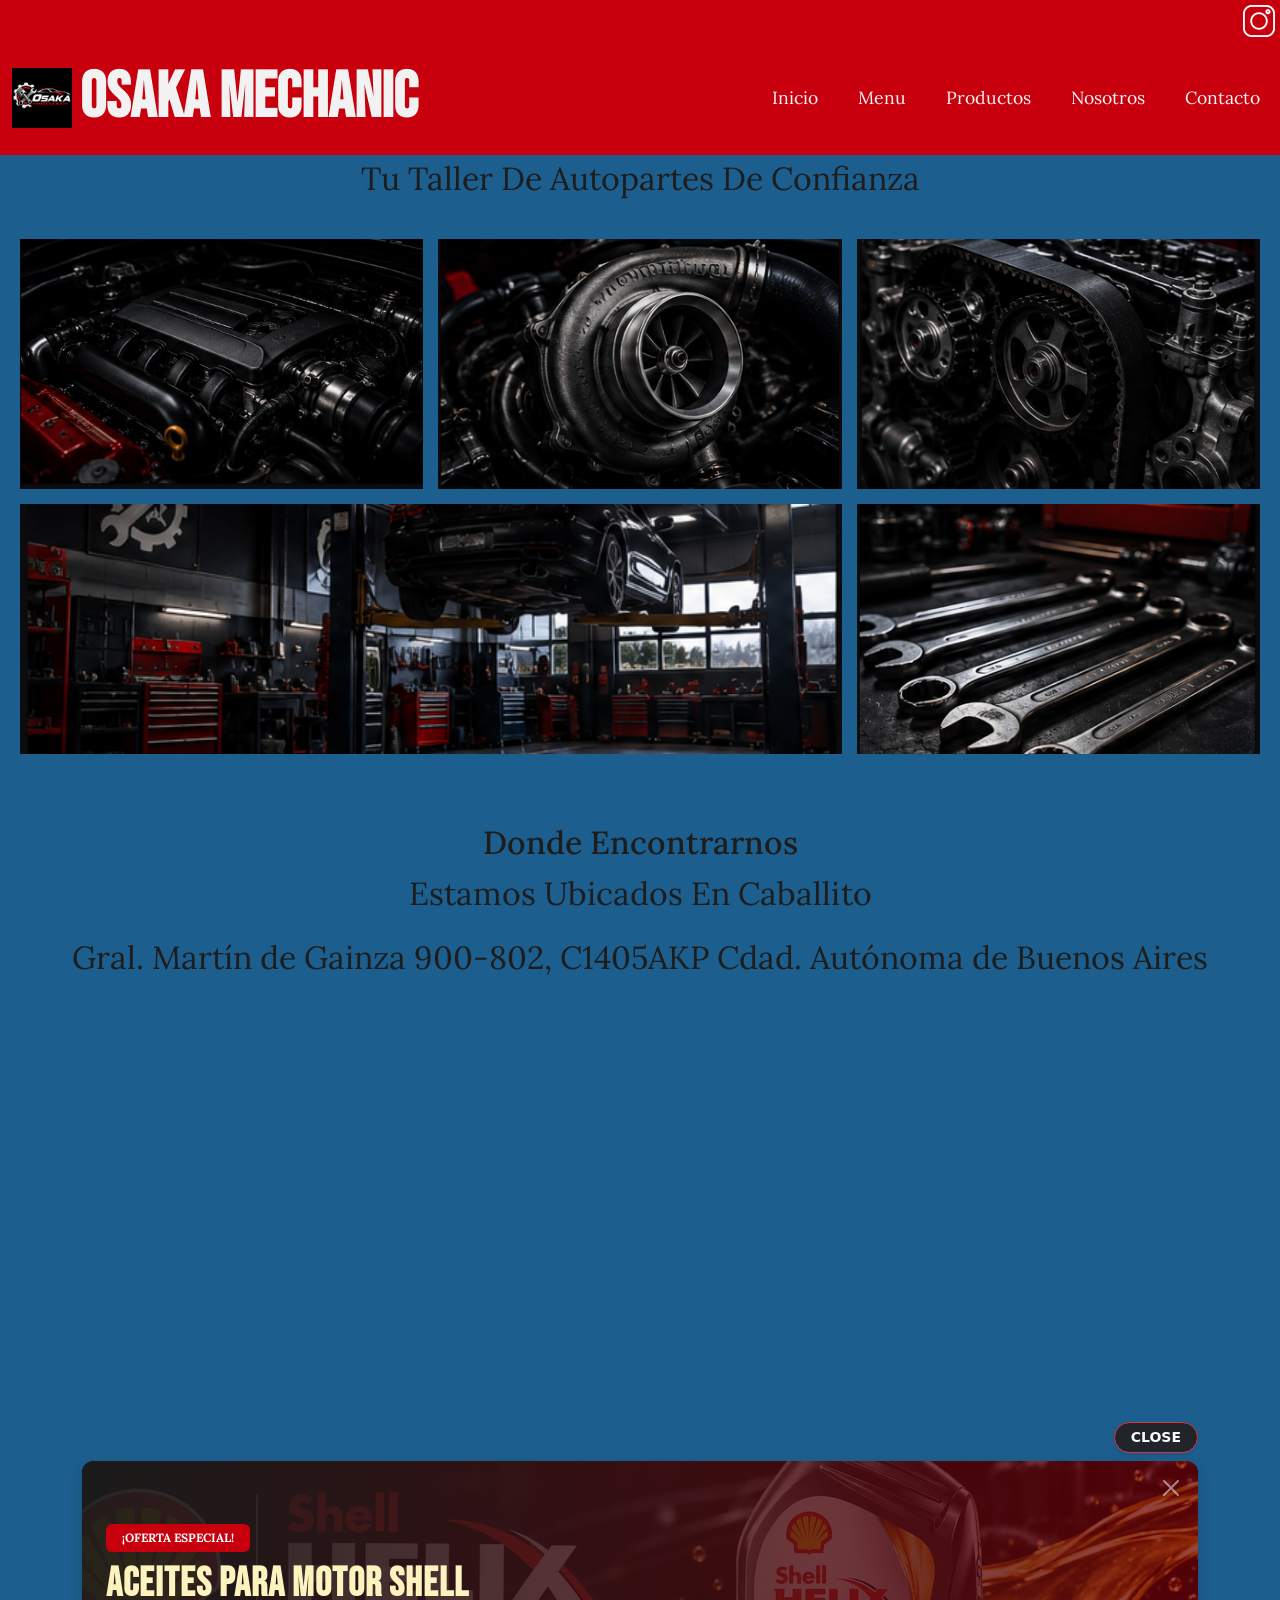
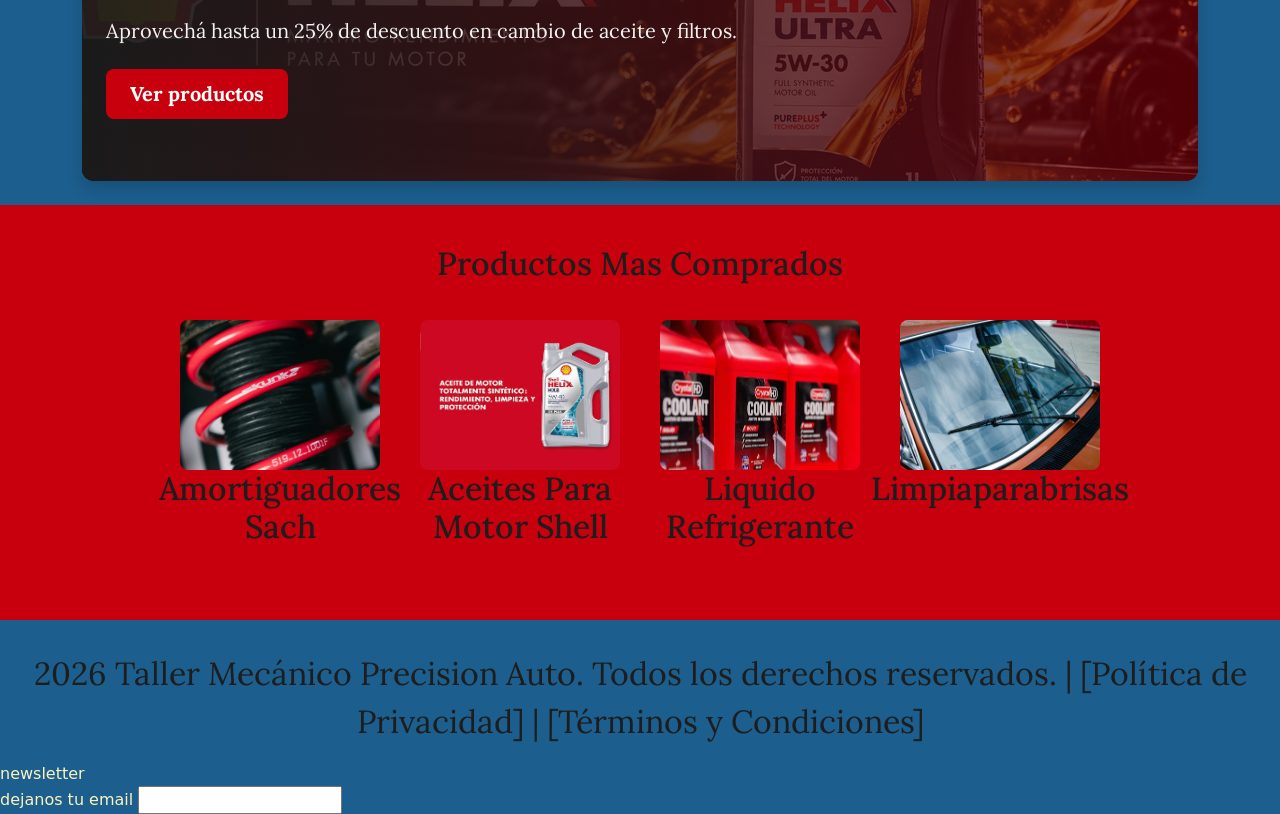
<file: index.html>
<!DOCTYPE html>
<html lang="en">
<head>
    <meta charset="UTF-8">
    <meta name="viewport" content="width=device-width, initial-scale=1.0">
<link rel="preconnect" href="https://fonts.googleapis.com">
<link rel="preconnect" href="https://fonts.gstatic.com" crossorigin>
<link href="https://fonts.googleapis.com/css2?family=Bebas+Neue&display=swap" rel="stylesheet">
<link rel="preconnect" href="https://fonts.googleapis.com">
<link rel="preconnect" href="https://fonts.gstatic.com" crossorigin>
<link href="https://fonts.googleapis.com/css2?family=Bebas+Neue&family=Lora:ital,wght@0,400..700;1,400..700&display=swap" rel="stylesheet">
<link rel="shortcut icon" href="./assets/japon.png" type="image/x-icon">
<link href="https://cdn.jsdelivr.net/npm/bootstrap@5.3.8/dist/css/bootstrap.min.css" rel="stylesheet" integrity="sha384-sRIl4kxILFvY47J16cr9ZwB07vP4J8+LH7qKQnuqkuIAvNWLzeN8tE5YBujZqJLB" crossorigin="anonymous">
    <link rel="stylesheet" href="./styles/styles.css">
    <title>Taller Mecanico Osaka</title>
</head>
    <body class="body">
        <div class="fondorojo centradoinstagram">
            <a href="https://www.instagram.com/osakaracingparts/?hl=es" target="_blank"><img src="./assets/instagram.png" alt="logo de instagram"></a>
        </div>
<header class="header1">
  <nav class="navbar navbar-expand-lg navbar-dark w-100">
    <div class="container-fluid">
      <a class="navbar-brand d-flex align-items-center gap-2" href="#">
        <img src="./assets/logo.png" alt="Logo de Osaka Mechanic">
        <h1 class="fondorojo styleandcolorandtypographimain m-0">Osaka Mechanic</h1>
      </a>
      <button 
        class="navbar-toggler" 
        type="button" 
        data-bs-toggle="collapse" 
        data-bs-target="#menuOsaka" 
        aria-controls="menuOsaka" 
        aria-expanded="false" 
        aria-label="Abrir navegacion">
        <span class="navbar-toggler-icon"></span>
      </button>
      <div class="collapse navbar-collapse" id="menuOsaka">
        <ul class="navbar-nav ms-auto mb-2 mb-lg-0 ulconf">
          <li class="nav-item">
            <a href="#" class="nav-link liconfig">Inicio</a>
          </li>
          <li class="nav-item">
            <a href="./pages/menu.html" class="nav-link liconfig">Menu</a>
          </li>
          <li class="nav-item">
            <a href="./pages/productos.html" class="nav-link liconfig">Productos</a>
          </li>
          <li class="nav-item">
            <a href="./pages/nosotros.html" class="nav-link liconfig">Nosotros</a>
          </li>
          <li class="nav-item">
            <a href="./pages/contactos.html" class="nav-link liconfig">Contacto</a>
          </li>
        </ul>
         </div>
        </div>
        </nav>
        </header>
<p class="stylenavp">Tu Taller De Autopartes De Confianza</p> 
    <main>
        <div class="contenedor">
            <div class="item item-uno"></div>
            <div class="item item-dos"></div>
            <div class="item item-tres"></div>
            <div class="item item-cuatro"></div>
            <div class="item item-cinco"></div>
        </div>
         <section>
            <h2 class="stylenavp">Donde Encontrarnos</h2>
            <p class="stylenavp">Estamos Ubicados En Caballito</p>
            <p class="stylenavp">Gral. Martín de Gainza 900-802, C1405AKP Cdad. Autónoma de Buenos Aires</p>
            <div class="centrarimagen">
                <iframe src="https://www.google.com/maps/embed?pb=!1m16!1m12!1m3!1d13133.789624080098!2d-58.455767728196626!3d-34.61813240837185!2m3!1f0!2f0!3f0!3m2!1i1024!2i768!4f13.1!2m1!1sTaller%20Mec%C3%A1nico%20caballito!5e0!3m2!1ses!2sar!4v1787552928463!5m2!1ses!2sar" width="600" height="450" style="border:0;" allowfullscreen="" loading="lazy" referrerpolicy="strict-origin-when-cross-origin"></iframe>
            </div>
<section class="container my-4">
    <div class="d-flex justify-content-end mb-2">
        <button class="btn btn-dark btn-sm fw-bold border-danger text-light px-3 py-1 rounded-pill shadow-sm" 
                type="button" 
                data-bs-toggle="collapse" 
                data-bs-target="#bannerOferta" 
                aria-expanded="true" 
                aria-controls="bannerOferta">
            CLOSE
        </button>
    </div>
    <div class="collapse show" id="bannerOferta">
        <div class="card card-oferta text-white border-0 shadow p-0 overflow-hidden">
            <img src="./assets/shell_helix_card_1296x320 card.jpg" class="card-img card-oferta-img" alt="Oferta en Aceites">
            <div class="card-img-overlay d-flex flex-column justify-content-center align-items-start p-4 card-oferta-overlay">
                <span class="badge mb-2 px-3 py-2 text-uppercase">¡Oferta Especial!</span>
                <h2 class="card-title fw-bold display-6">Aceites Para Motor Shell</h2>
                <p class="card-text fs-5">Aprovechá hasta un 25% de descuento en cambio de aceite y filtros.</p> 
                <a href="./pages/productos.html" class="btn btn-danger btn-lg mt-2">Ver productos</a>
                <button type="button" 
                     class="btn-close btn-close-white" 
                  data-bs-toggle="collapse" 
                        data-bs-target="#bannerOferta" 
                      aria-expanded="true" 
                        aria-label="Cerrar"></button>
            </div>
        </div>
    </div>
</section>
        </section>
           <section class="productos-seccion-index">
              <h2 class="stylenavp">Productos Mas Comprados</h2>
        
            <div class="productos-contenedor">

             <article class="producto-list">
                <img src="./assets/amortiguador.jpg" alt="" class="imagen-producto">
                <h3 class="stylenavp">Amortiguadores Sach</h3>
             </article>

             <article class="producto-list">
                <img src="./assets/aceite.jpg" alt="" class="imagen-producto">
                <h3 class="stylenavp">Aceites Para Motor Shell</h3>
             </article>

             <article class="producto-list">
                <img src="./assets/refrigerante.jpg" alt="" class="imagen-producto">
                <h3 class="stylenavp">Liquido Refrigerante</h3>
             </article>

             <article class="producto-list">
                <img src="./assets/limpia parabrisa.jpg" alt="" class="imagen-producto">
                <h3 class="stylenavp">Limpiaparabrisas</h3>
             </article>

            </div>
        </section>
    </main>
        <footer>  
        <p class="stylenavp">2026 Taller Mecánico Precision Auto. Todos los derechos reservados. | [Política de Privacidad] | [Términos y Condiciones]</p>
        <div class="stylenewslater">newsletter</div>
        <form action="">
            <label for="emailnewsletter" class="stylenewslater">dejanos tu email</label>
            <input type="email" name="" id="emailnewsletter">
        </form>
    </footer>
    <script src="https://cdn.jsdelivr.net/npm/bootstrap@5.3.8/dist/js/bootstrap.bundle.min.js" integrity="sha384-FKyoEForCGlyvwx9Hj09JcYn3nv7wiPVlz7YYwJrWVcXK/BmnVDxM+D2scQbITxI" crossorigin="anonymous"></script>
</body>
</html>
</file>
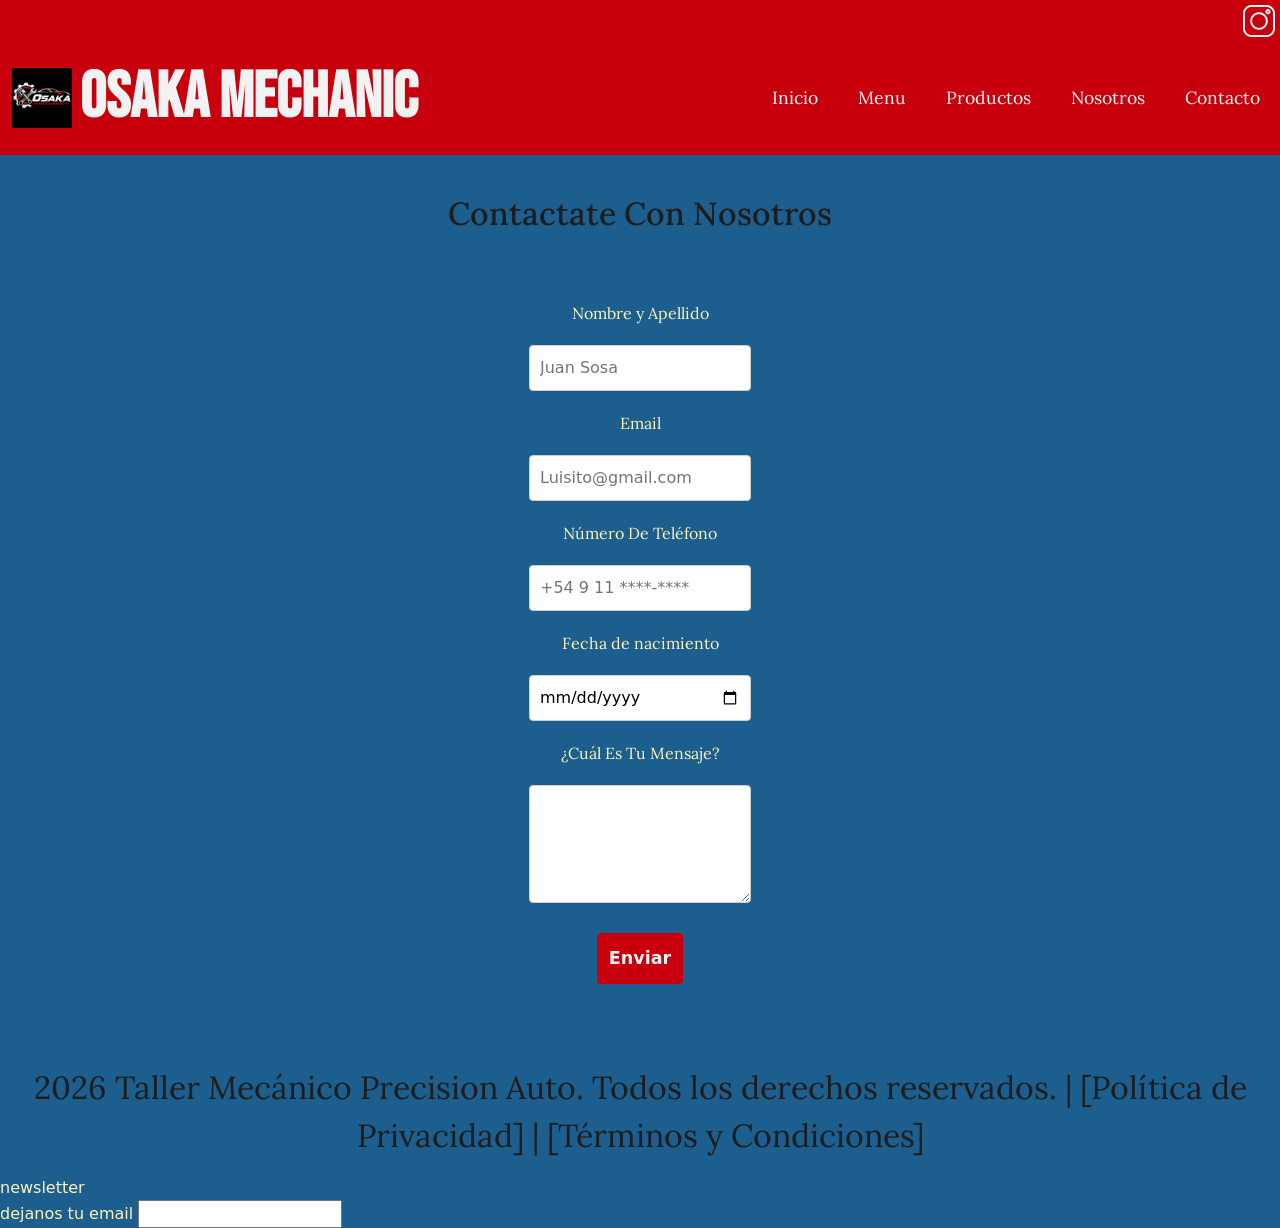
<file: pages/conctactos.html>
<!DOCTYPE html>
<html lang="en">
<head>
    <meta charset="UTF-8">
    <meta name="viewport" content="width=device-width, initial-scale=1.0">
    <link rel="preconnect" href="https://fonts.googleapis.com">
<link rel="preconnect" href="https://fonts.gstatic.com" crossorigin>
<link href="https://fonts.googleapis.com/css2?family=Bebas+Neue&display=swap" rel="stylesheet">
<link rel="preconnect" href="https://fonts.googleapis.com">
<link rel="preconnect" href="https://fonts.gstatic.com" crossorigin>
<link href="https://fonts.googleapis.com/css2?family=Bebas+Neue&family=Lora:ital,wght@0,400..700;1,400..700&display=swap" rel="stylesheet">
<link rel="shortcut icon" href="../assets/japon.png" type="image/x-icon">
<link href="https://cdn.jsdelivr.net/npm/bootstrap@5.3.8/dist/css/bootstrap.min.css" rel="stylesheet" integrity="sha384-sRIl4kxILFvY47J16cr9ZwB07vP4J8+LH7qKQnuqkuIAvNWLzeN8tE5YBujZqJLB" crossorigin="anonymous">
    <link rel="stylesheet" href="../styles/styles.css">
    <title>Taller_Mecanico_Osaka | contacto</title>
</head>
<body class="body">

        <div class="fondorojo centradoinstagram">
            <a href="https://www.instagram.com/osakaracingparts/?hl=es" target="_blank"><img src="../assets/instagram.png" alt="logo de instagram"></a>
        </div>

    <header class="header1">
  <nav class="navbar navbar-expand-lg navbar-dark w-100">
    <div class="container-fluid">
      <a class="navbar-brand d-flex align-items-center gap-2" href="#">
        <img src="../assets/logo.png" alt="Logo de Osaka Mechanic">
        <h1 class="fondorojo styleandcolorandtypographimain m-0">Osaka Mechanic</h1>
      </a>
      <button 
        class="navbar-toggler" 
        type="button" 
        data-bs-toggle="collapse" 
        data-bs-target="#menuOsaka" 
        aria-controls="menuOsaka" 
        aria-expanded="false" 
        aria-label="Abrir navegacion">
        <span class="navbar-toggler-icon"></span>
      </button>
      <div class="collapse navbar-collapse" id="menuOsaka">
        <ul class="navbar-nav ms-auto mb-2 mb-lg-0 ulconf">
          <li class="nav-item">
            <a href="../index.html" class="nav-link liconfig">Inicio</a>
          </li>
          <li class="nav-item">
            <a href="./menu.html" class="nav-link liconfig">Menu</a>
          </li>
          <li class="nav-item">
            <a href="./productos.html" class="nav-link liconfig">Productos</a>
          </li>
          <li class="nav-item">
            <a href="./nosotros.html" class="nav-link liconfig">Nosotros</a>
          </li>
          <li class="nav-item">
            <a href="./conctactos.html" class="nav-link liconfig">Contacto</a>
          </li>
        </ul>
        </div>
        </div>
        </nav>
        </header>
    <main>
    <section class="contacto-seccion">
        <h2 class="stylenavp">Contactate Con Nosotros</h2>

        <form action="" class="formulario-contacto">
            <label for="nombre" class="contactos">Nombre y Apellido</label>
            <input type="text" id="nombre" placeholder="Juan Sosa" class="campo-input">
            <label for="email" class="contactos">Email</label>
            <input type="email" id="email" placeholder="Luisito@gmail.com" class="campo-input">
            <label for="telefono" class="contactos">Número De Teléfono</label>
            <input type="tel" id="telefono" placeholder="+54 9 11 ****-****" class="campo-input">
            <label for="fecha" class="contactos">Fecha de nacimiento</label>
            <input type="date" id="fecha" class="campo-input">
            <label for="mensaje" class="contactos">¿Cuál Es Tu Mensaje?</label>
            <textarea id="mensaje" rows="4" class="campo-input"></textarea>
            <input type="submit" value="Enviar" class="boton-enviar">
        </form>
    </section>
</main>
    <footer>  
        <p class="stylenavp">2026 Taller Mecánico Precision Auto. Todos los derechos reservados. | [Política de Privacidad] | [Términos y Condiciones]</p>
        <div class="stylenewslater">newsletter</div>
        <form action="">
            <label for="emailnewsletter" class="stylenewslater">dejanos tu email</label>
            <input type="email" name="" id="emailnewsletter">
            </form>
    </footer>
    <script src="https://cdn.jsdelivr.net/npm/bootstrap@5.3.8/dist/js/bootstrap.bundle.min.js" integrity="sha384-FKyoEForCGlyvwx9Hj09JcYn3nv7wiPVlz7YYwJrWVcXK/BmnVDxM+D2scQbITxI" crossorigin="anonymous"></script>
</body>
</html>
</file>
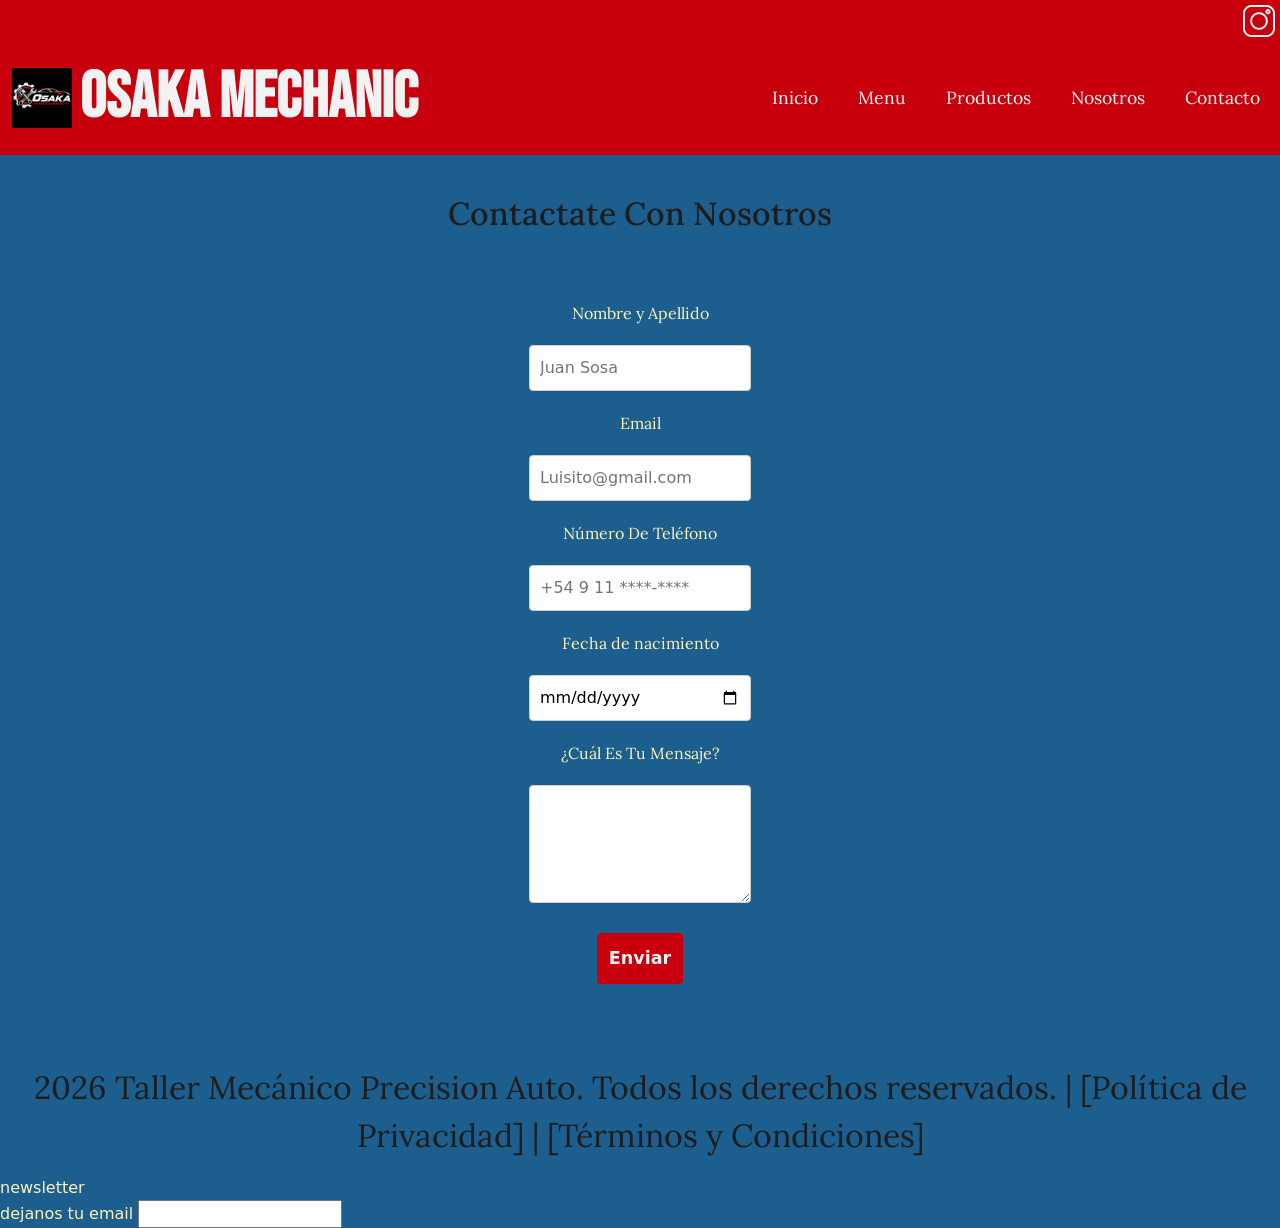
<file: pages/contactos.html>
<!DOCTYPE html>
<html lang="en">
<head>
    <meta charset="UTF-8">
    <meta name="viewport" content="width=device-width, initial-scale=1.0">
    <link rel="preconnect" href="https://fonts.googleapis.com">
<link rel="preconnect" href="https://fonts.gstatic.com" crossorigin>
<link href="https://fonts.googleapis.com/css2?family=Bebas+Neue&display=swap" rel="stylesheet">
<link rel="preconnect" href="https://fonts.googleapis.com">
<link rel="preconnect" href="https://fonts.gstatic.com" crossorigin>
<link href="https://fonts.googleapis.com/css2?family=Bebas+Neue&family=Lora:ital,wght@0,400..700;1,400..700&display=swap" rel="stylesheet">
<link rel="shortcut icon" href="../assets/japon.png" type="image/x-icon">
<link href="https://cdn.jsdelivr.net/npm/bootstrap@5.3.8/dist/css/bootstrap.min.css" rel="stylesheet" integrity="sha384-sRIl4kxILFvY47J16cr9ZwB07vP4J8+LH7qKQnuqkuIAvNWLzeN8tE5YBujZqJLB" crossorigin="anonymous">
    <link rel="stylesheet" href="../styles/styles.css">
    <title>Taller_Mecanico_Osaka | contacto</title>
</head>
<body class="body">

        <div class="fondorojo centradoinstagram">
            <a href="https://www.instagram.com/osakaracingparts/?hl=es" target="_blank"><img src="../assets/instagram.png" alt="logo de instagram"></a>
        </div>

    <header class="header1">
  <nav class="navbar navbar-expand-lg navbar-dark w-100">
    <div class="container-fluid">
      <a class="navbar-brand d-flex align-items-center gap-2" href="#">
        <img src="../assets/logo.png" alt="Logo de Osaka Mechanic">
        <h1 class="fondorojo styleandcolorandtypographimain m-0">Osaka Mechanic</h1>
      </a>
      <button 
        class="navbar-toggler" 
        type="button" 
        data-bs-toggle="collapse" 
        data-bs-target="#menuOsaka" 
        aria-controls="menuOsaka" 
        aria-expanded="false" 
        aria-label="Abrir navegacion">
        <span class="navbar-toggler-icon"></span>
      </button>
      <div class="collapse navbar-collapse" id="menuOsaka">
        <ul class="navbar-nav ms-auto mb-2 mb-lg-0 ulconf">
          <li class="nav-item">
            <a href="../index.html" class="nav-link liconfig">Inicio</a>
          </li>
          <li class="nav-item">
            <a href="./menu.html" class="nav-link liconfig">Menu</a>
          </li>
          <li class="nav-item">
            <a href="./productos.html" class="nav-link liconfig">Productos</a>
          </li>
          <li class="nav-item">
            <a href="./nosotros.html" class="nav-link liconfig">Nosotros</a>
          </li>
          <li class="nav-item">
            <a href="./contactos.html" class="nav-link liconfig">Contacto</a>
          </li>
        </ul>
        </div>
        </div>
        </nav>
        </header>
    <main>
    <section class="contacto-seccion">
        <h2 class="stylenavp">Contactate Con Nosotros</h2>

        <form action="" class="formulario-contacto">
            <label for="nombre" class="contactos">Nombre y Apellido</label>
            <input type="text" id="nombre" placeholder="Juan Sosa" class="campo-input">
            <label for="email" class="contactos">Email</label>
            <input type="email" id="email" placeholder="Luisito@gmail.com" class="campo-input">
            <label for="telefono" class="contactos">Número De Teléfono</label>
            <input type="tel" id="telefono" placeholder="+54 9 11 ****-****" class="campo-input">
            <label for="fecha" class="contactos">Fecha de nacimiento</label>
            <input type="date" id="fecha" class="campo-input">
            <label for="mensaje" class="contactos">¿Cuál Es Tu Mensaje?</label>
            <textarea id="mensaje" rows="4" class="campo-input"></textarea>
            <input type="submit" value="Enviar" class="boton-enviar">
        </form>
    </section>
</main>
    <footer>  
        <p class="stylenavp">2026 Taller Mecánico Precision Auto. Todos los derechos reservados. | [Política de Privacidad] | [Términos y Condiciones]</p>
        <div class="stylenewslater">newsletter</div>
        <form action="">
            <label for="emailnewsletter" class="stylenewslater">dejanos tu email</label>
            <input type="email" name="" id="emailnewsletter">
            </form>
    </footer>
    <script src="https://cdn.jsdelivr.net/npm/bootstrap@5.3.8/dist/js/bootstrap.bundle.min.js" integrity="sha384-FKyoEForCGlyvwx9Hj09JcYn3nv7wiPVlz7YYwJrWVcXK/BmnVDxM+D2scQbITxI" crossorigin="anonymous"></script>
</body>
</html>
</file>
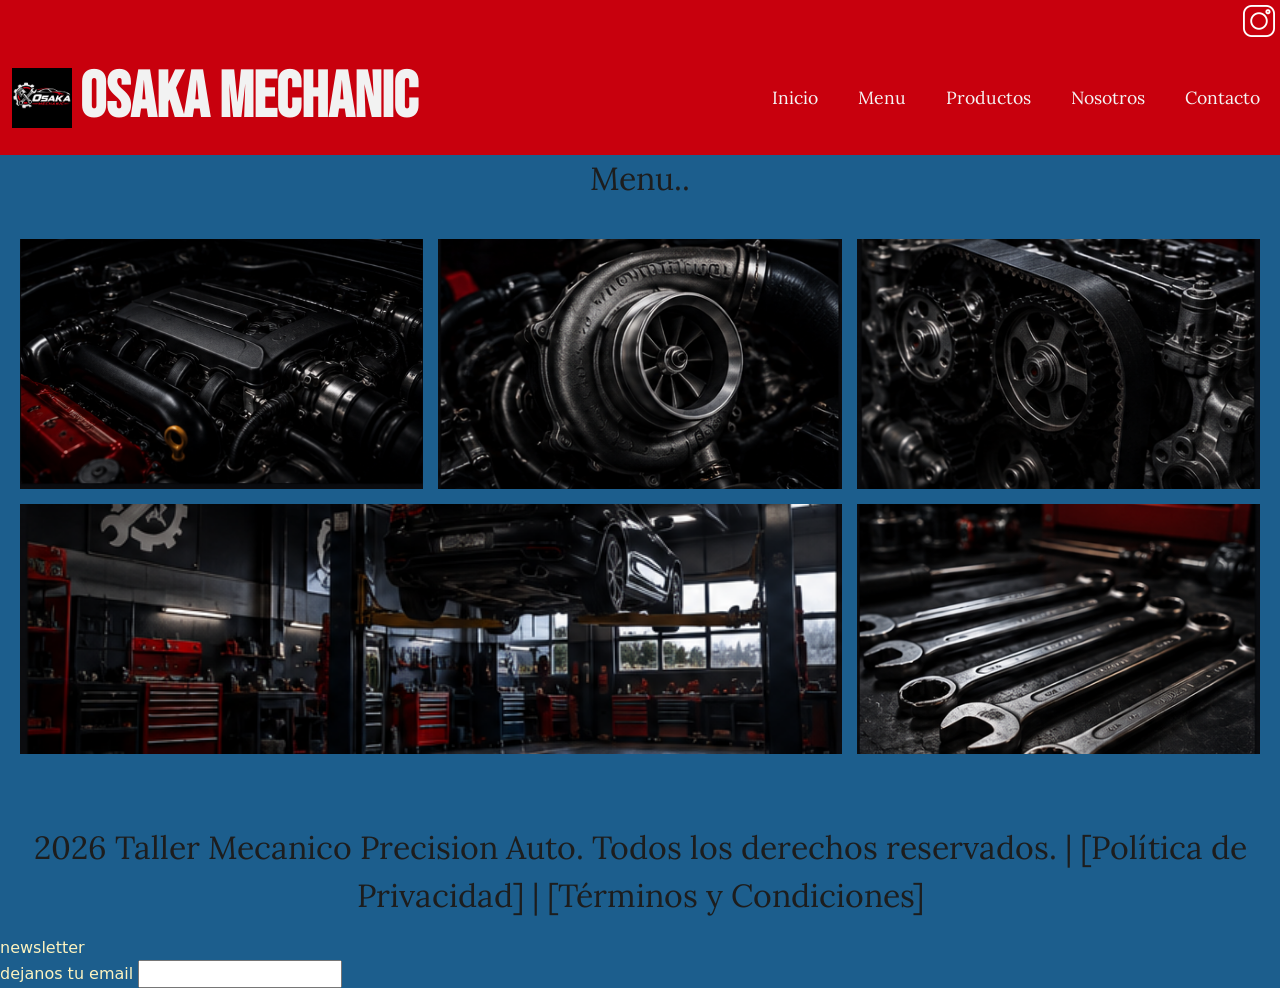
<file: pages/menu.html>
<!DOCTYPE html>
<html lang="en">
<head>
    <meta charset="UTF-8">
    <meta name="viewport" content="width=device-width, initial-scale=1.0">
    <link rel="preconnect" href="https://fonts.googleapis.com">
<link rel="preconnect" href="https://fonts.gstatic.com" crossorigin>
<link href="https://fonts.googleapis.com/css2?family=Bebas+Neue&display=swap" rel="stylesheet">
<link rel="preconnect" href="https://fonts.googleapis.com">
<link rel="preconnect" href="https://fonts.gstatic.com" crossorigin>
<link href="https://fonts.googleapis.com/css2?family=Bebas+Neue&family=Lora:ital,wght@0,400..700;1,400..700&display=swap" rel="stylesheet">
<link rel="shortcut icon" href="../assets/japon.png" type="image/x-icon">
<link href="https://cdn.jsdelivr.net/npm/bootstrap@5.3.8/dist/css/bootstrap.min.css" rel="stylesheet" integrity="sha384-sRIl4kxILFvY47J16cr9ZwB07vP4J8+LH7qKQnuqkuIAvNWLzeN8tE5YBujZqJLB" crossorigin="anonymous">
    <link rel="stylesheet" href="../styles/styles.css">
    <title>Taller_Mecanico_Osaka | Menu</title>
</head>
<body class="body">

        <div class="fondorojo centradoinstagram">
            <a href="https://www.instagram.com/osakaracingparts/?hl=es" target="_blank"><img src="../assets/instagram.png" alt="logo de instagram"></a>
        </div>

    <header class="header1">
  <nav class="navbar navbar-expand-lg navbar-dark w-100">
    <div class="container-fluid">
      <a class="navbar-brand d-flex align-items-center gap-2" href="#">
        <img src="../assets/logo.png" alt="Logo de Osaka Mechanic">
        <h1 class="fondorojo styleandcolorandtypographimain m-0">Osaka Mechanic</h1>
      </a>
      <button 
        class="navbar-toggler" 
        type="button" 
        data-bs-toggle="collapse" 
        data-bs-target="#menuOsaka" 
        aria-controls="menuOsaka" 
        aria-expanded="false" 
        aria-label="Abrir navegación"
      >
        <span class="navbar-toggler-icon"></span>
      </button>
      <div class="collapse navbar-collapse" id="menuOsaka">
        <ul class="navbar-nav ms-auto mb-2 mb-lg-0 ulconf">
          <li class="nav-item">
            <a href="../index.html" class="nav-link liconfig">Inicio</a>
          </li>
          <li class="nav-item">
            <a href="./menu.html" class="nav-link liconfig">Menu</a>
          </li>
          <li class="nav-item">
            <a href="./productos.html" class="nav-link liconfig">Productos</a>
          </li>
          <li class="nav-item">
            <a href="./nosotros.html" class="nav-link liconfig">Nosotros</a>
          </li>
          <li class="nav-item">
            <a href="./contactos.html" class="nav-link liconfig">Contacto</a>
          </li>
        </ul>
      </div>
    </div>
  </nav>
</header>
    <main>

        <p class="centradoytipografias">Menu..</p>
        
        <div class="contenedor">
            <div class="item item-uno"></div>
            <div class="item item-dos"></div>
            <div class="item item-tres"></div>
            <div class="item item-cuatro"></div>
            <div class="item item-cinco"></div>
        </div>
    </main>
    <footer>  
    <p class="stylenavp">2026 Taller Mecanico Precision Auto. Todos los derechos reservados. | [Política de Privacidad] | [Términos y Condiciones]</p>
    <div class="stylenewslater">newsletter</div>
        <form action="">
            <label for="emailnewsletter" class="stylenewslater">dejanos tu email</label>
            <input type="email" name="" id="emailnewsletter">
        </form>
    </footer>
    <script src="https://cdn.jsdelivr.net/npm/bootstrap@5.3.8/dist/js/bootstrap.bundle.min.js" integrity="sha384-FKyoEForCGlyvwx9Hj09JcYn3nv7wiPVlz7YYwJrWVcXK/BmnVDxM+D2scQbITxI" crossorigin="anonymous"></script>
</body>
</html>
</file>
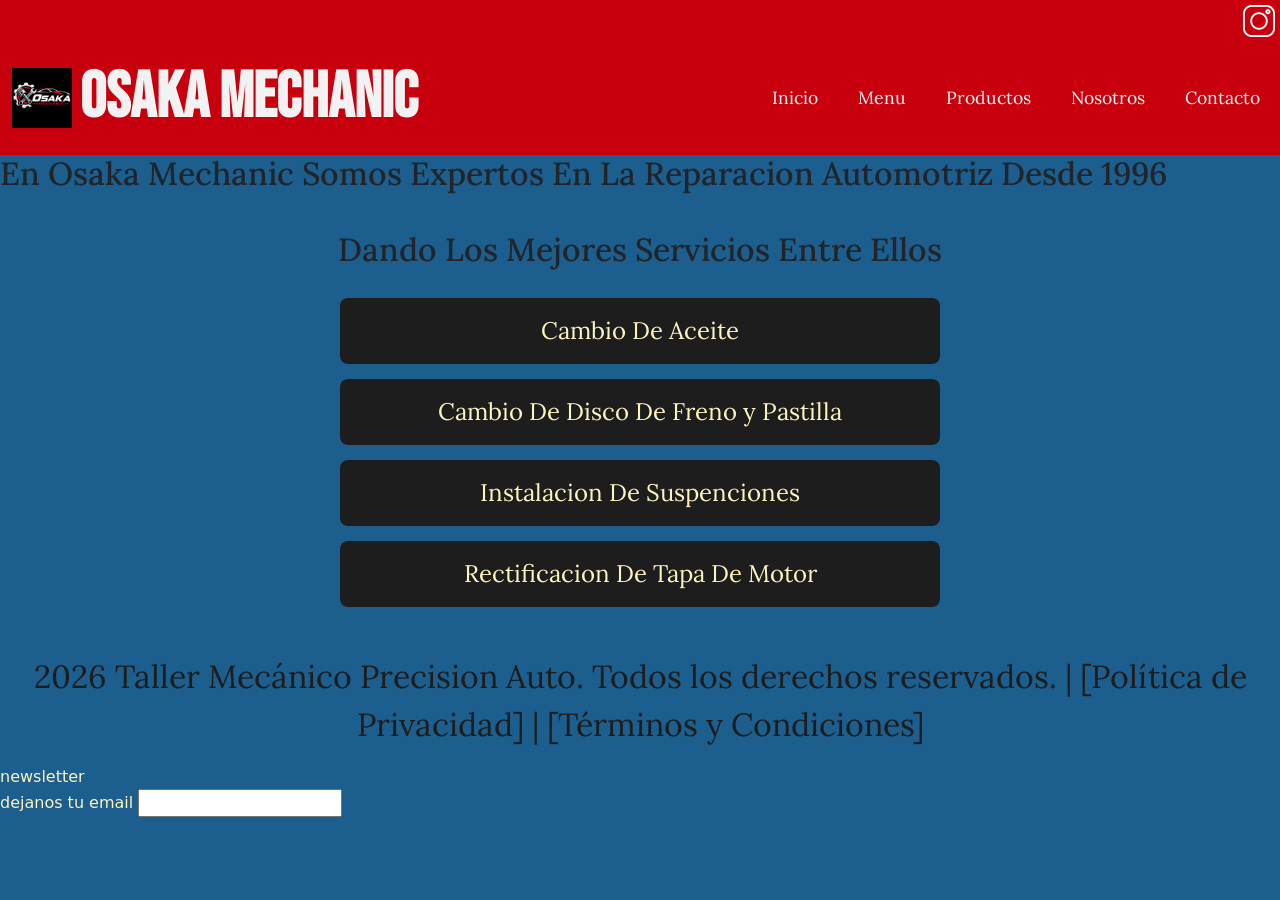
<file: pages/nosotros.html>
<!DOCTYPE html>
<html lang="en">
<head>
    <meta charset="UTF-8">
    <meta name="viewport" content="width=device-width, initial-scale=1.0">
    <link rel="preconnect" href="https://fonts.googleapis.com">
<link rel="preconnect" href="https://fonts.gstatic.com" crossorigin>
<link href="https://fonts.googleapis.com/css2?family=Bebas+Neue&display=swap" rel="stylesheet">
<link rel="preconnect" href="https://fonts.googleapis.com">
<link rel="preconnect" href="https://fonts.gstatic.com" crossorigin>
<link href="https://fonts.googleapis.com/css2?family=Bebas+Neue&family=Lora:ital,wght@0,400..700;1,400..700&display=swap" rel="stylesheet">
<link rel="shortcut icon" href="../assets/japon.png" type="image/x-icon">
<link href="https://cdn.jsdelivr.net/npm/bootstrap@5.3.8/dist/css/bootstrap.min.css" rel="stylesheet" integrity="sha384-sRIl4kxILFvY47J16cr9ZwB07vP4J8+LH7qKQnuqkuIAvNWLzeN8tE5YBujZqJLB" crossorigin="anonymous">
    <link rel="stylesheet" href="../styles/styles.css">
    <title>Taller_Mecanico_Osaka | nosotros</title>
</head>
<body class="body">
        <div class="fondorojo centradoinstagram">
            <a href="https://www.instagram.com/osakaracingparts/?hl=es" target="_blank"><img src="../assets/instagram.png" alt="logo de instagram"></a>
        </div>
    <header class="header1">
  <nav class="navbar navbar-expand-lg navbar-dark w-100">
    <div class="container-fluid">
      <a class="navbar-brand d-flex align-items-center gap-2" href="#">
        <img src="../assets/logo.png" alt="Logo de Osaka Mechanic">
        <h1 class="fondorojo styleandcolorandtypographimain m-0">Osaka Mechanic</h1>
      </a>

      <button 
        class="navbar-toggler" 
        type="button" 
        data-bs-toggle="collapse" 
        data-bs-target="#menuOsaka" 
        aria-controls="menuOsaka" 
        aria-expanded="false" 
        aria-label="Abrir navegacion">
        <span class="navbar-toggler-icon"></span>
      </button>
      <div class="collapse navbar-collapse" id="menuOsaka">
        <ul class="navbar-nav ms-auto mb-2 mb-lg-0 ulconf">
          <li class="nav-item">
            <a href="../index.html" class="nav-link liconfig">Inicio</a>
          </li>
          <li class="nav-item">
            <a href="./menu.html" class="nav-link liconfig">Menu</a>
          </li>
          <li class="nav-item">
            <a href="./productos.html" class="nav-link liconfig">Productos</a>
          </li>
          <li class="nav-item">
            <a href="./nosotros.html" class="nav-link liconfig">Nosotros</a>
          </li>
          <li class="nav-item">
            <a href="./contactos.html" class="nav-link liconfig">Contacto</a>
          </li>
        </ul>
        </div>
        </div>
        </nav>
        </header>
   <main>
    <h2 class="tipografiayescala">En Osaka Mechanic Somos Expertos En La Reparacion Automotriz Desde 1996</h2>
    <section class="servicios-seccion">
        <h3 class="tipografiayescala">Dando Los Mejores Servicios Entre Ellos</h3>

        <ul class="servicios-lista">
            <li class="listadeserviciosnosotros">Cambio De Aceite</li>
            <li class="listadeserviciosnosotros">Cambio De Disco De Freno y Pastilla</li>
            <li class="listadeserviciosnosotros">Instalacion De Suspenciones</li>
            <li class="listadeserviciosnosotros">Rectificacion De Tapa De Motor</li>
        </ul>
    </section>
</main>
    <footer>  
        <p class="stylenavp">2026 Taller Mecánico Precision Auto. Todos los derechos reservados. | [Política de Privacidad] | [Términos y Condiciones]</p>
        <div class="stylenewslater">newsletter</div>
        <form action="">
            <label for="emailnewsletter" class="stylenewslater">dejanos tu email</label>
            <input type="email" name="" id="emailnewsletter">
            </form>
    </footer>
    <script src="https://cdn.jsdelivr.net/npm/bootstrap@5.3.8/dist/js/bootstrap.bundle.min.js" integrity="sha384-FKyoEForCGlyvwx9Hj09JcYn3nv7wiPVlz7YYwJrWVcXK/BmnVDxM+D2scQbITxI" crossorigin="anonymous"></script>
</body>
</html>
</file>
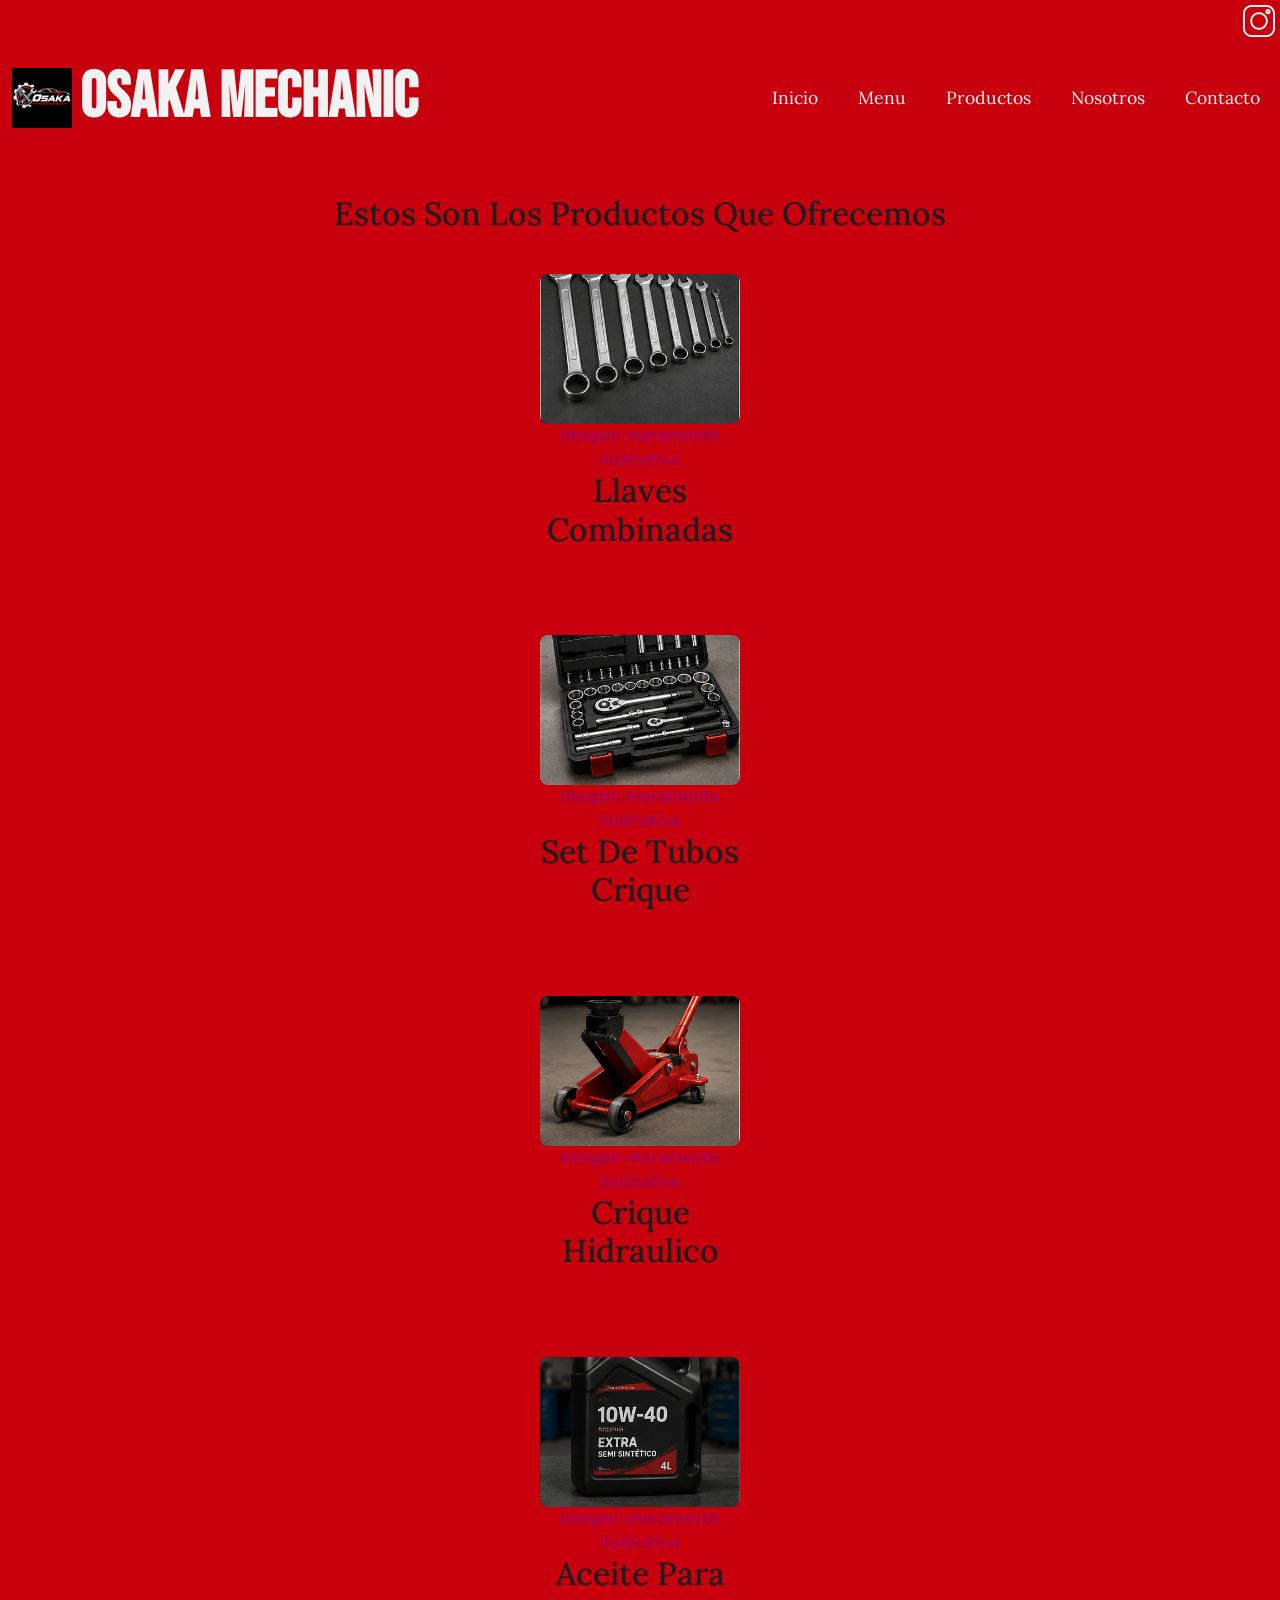
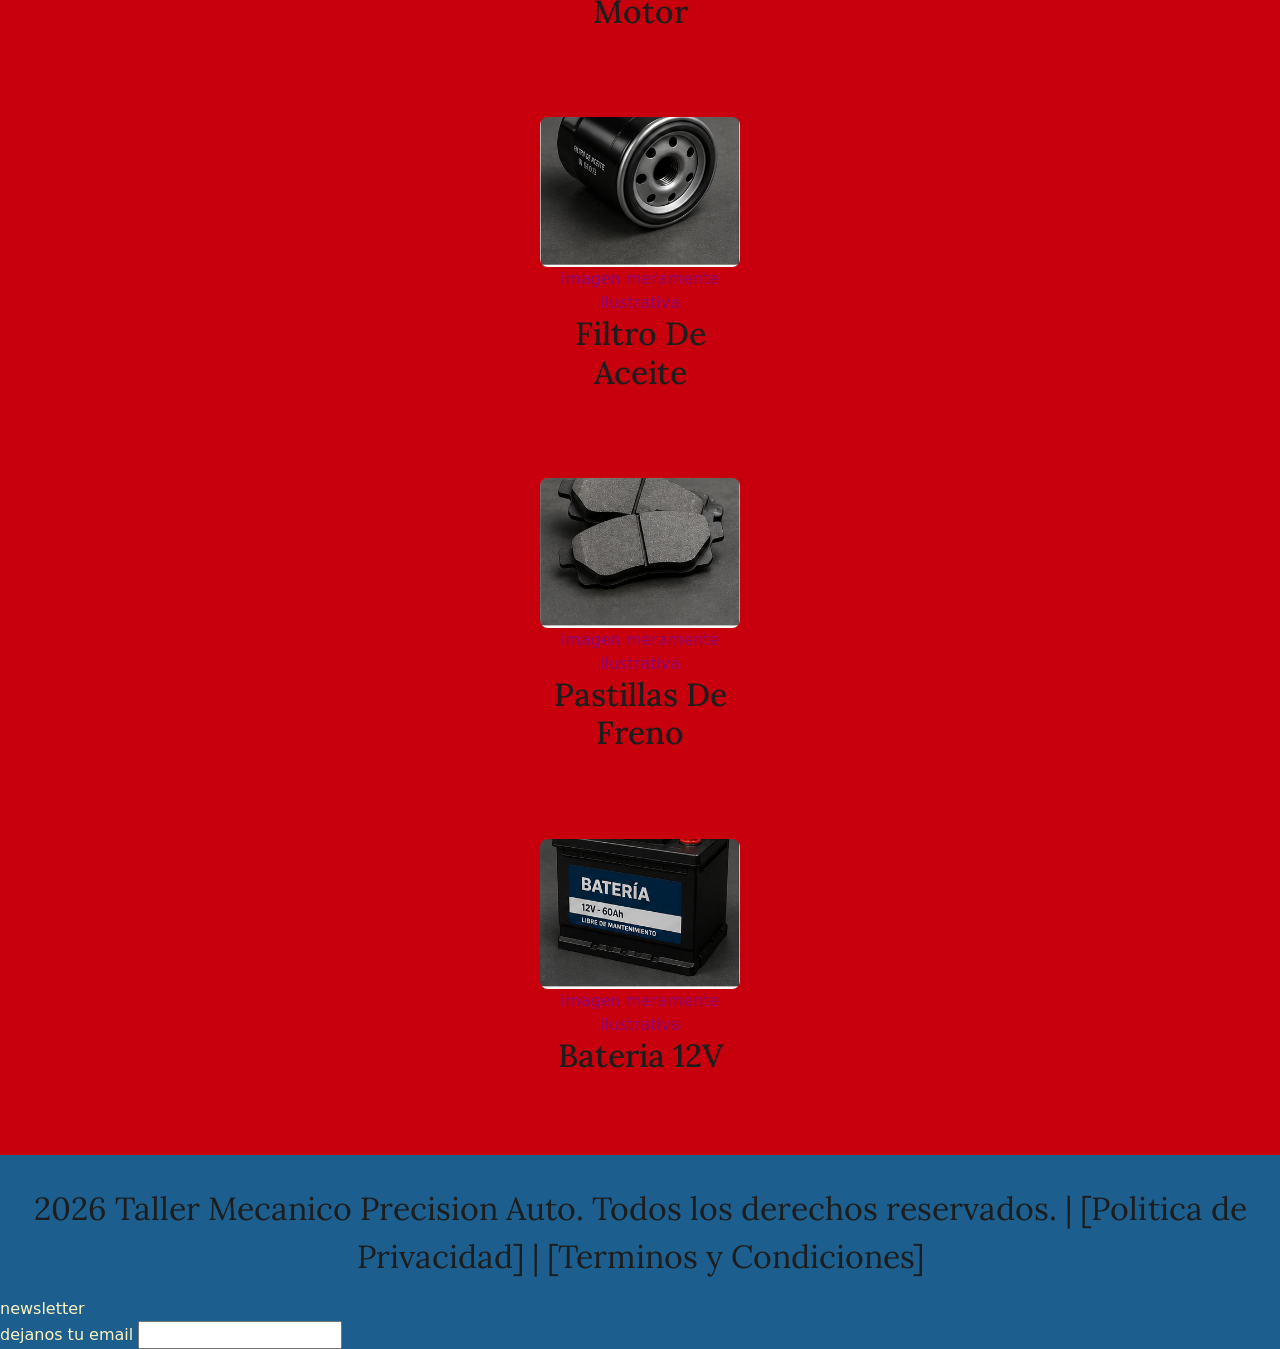
<file: pages/productos.html>
<!DOCTYPE html>
<html lang="en">
<head>
    <meta charset="UTF-8">
    <meta name="viewport" content="width=device-width, initial-scale=1.0">
<link rel="preconnect" href="https://fonts.googleapis.com">
<link rel="preconnect" href="https://fonts.gstatic.com" crossorigin>
<link href="https://fonts.googleapis.com/css2?family=Bebas+Neue&display=swap" rel="stylesheet">
<link rel="preconnect" href="https://fonts.googleapis.com">
<link rel="preconnect" href="https://fonts.gstatic.com" crossorigin>
<link href="https://fonts.googleapis.com/css2?family=Bebas+Neue&family=Lora:ital,wght@0,400..700;1,400..700&display=swap" rel="stylesheet">
<link rel="shortcut icon" href="../assets/japon.png" type="image/x-icon">
<link href="https://cdn.jsdelivr.net/npm/bootstrap@5.3.8/dist/css/bootstrap.min.css" rel="stylesheet" integrity="sha384-sRIl4kxILFvY47J16cr9ZwB07vP4J8+LH7qKQnuqkuIAvNWLzeN8tE5YBujZqJLB" crossorigin="anonymous">
    <link rel="stylesheet" href="../styles/styles.css">
    <title>Taller_Mecanico_Osaka | productos</title>
</head>

<body class="body"> 

        <div class="fondorojo centradoinstagram">
            <a href="https://www.instagram.com/osakaracingparts/?hl=es" target="_blank"><img src="../assets/instagram.png" alt="logo de instagram"></a>
        </div>

    <header class="header1">
  <nav class="navbar navbar-expand-lg navbar-dark w-100">
    <div class="container-fluid">
      <a class="navbar-brand d-flex align-items-center gap-2" href="#">
        <img src="../assets/logo.png" alt="Logo de Osaka Mechanic">
        <h1 class="fondorojo styleandcolorandtypographimain m-0">Osaka Mechanic</h1>
      </a>
      <button 
        class="navbar-toggler" 
        type="button" 
        data-bs-toggle="collapse" 
        data-bs-target="#menuOsaka" 
        aria-controls="menuOsaka" 
        aria-expanded="false" 
        aria-label="Abrir navegacion">
        <span class="navbar-toggler-icon"></span>
      </button>
      <div class="collapse navbar-collapse" id="menuOsaka">
        <ul class="navbar-nav ms-auto mb-2 mb-lg-0 ulconf">
          <li class="nav-item">
            <a href="../index.html" class="nav-link liconfig">Inicio</a>
          </li>
          <li class="nav-item">
            <a href="./menu.html" class="nav-link liconfig">Menu</a>
          </li>
          <li class="nav-item">
            <a href="./productos.html" class="nav-link liconfig">Productos</a>
          </li>
          <li class="nav-item">
            <a href="./nosotros.html" class="nav-link liconfig">Nosotros</a>
          </li>
          <li class="nav-item">
            <a href="./contactos.html" class="nav-link liconfig">Contacto</a>
          </li>
        </ul>
        </div>
        </div>
        </nav>
        </header>
    <main>
    <section class="productos-seccion-index">
        <div>
            <h2 class="centradoytipografias">Estos Son Los Productos Que Ofrecemos</h2>
        </div>
        <div class="productos-contenedor-columna">
            <article class="producto-list">
                <figure class="centrarimagen">
                    <img src="../assets/01_llaves_combinadas(1).png" alt="set de llaves combinadas plateadas" class="imagen-producto">
                    <figcaption class="descripcionimagenes">imagen meramente ilustrativa</figcaption>
                    <h3 class="centradoytipografias">Llaves Combinadas</h3>
                </figure>
            </article>
            <article class="producto-list">
                <figure class="centrarimagen">
                    <img src="../assets/02_set_tubos_crique(1).png" alt="set de tubos crique" class="imagen-producto">
                    <figcaption class="descripcionimagenes">imagen meramente ilustrativa</figcaption>
                    <h3 class="centradoytipografias">Set De Tubos Crique</h3>
                </figure>
            </article>
            <article class="producto-list">
                <figure class="centrarimagen">
                    <img src="../assets/03_crique_hidraulico_2T(1).png" alt="crique hidraulico" class="imagen-producto">
                    <figcaption class="descripcionimagenes">imagen meramente ilustrativa</figcaption>
                    <h3 class="centradoytipografias">Crique Hidraulico</h3>
                </figure>
            </article>
            <article class="producto-list">
                <figure class="centrarimagen">
                    <img src="../assets/04_aceite_motor_10W40(1).png" alt="bidon de aceite de motor" class="imagen-producto">
                    <figcaption class="descripcionimagenes">imagen meramente ilustrativa</figcaption>
                    <h3 class="centradoytipografias">Aceite Para Motor</h3>
                </figure>
            </article>
            <article class="producto-list">
                <figure class="centrarimagen">
                    <img src="../assets/05_filtro_aceite(1).png" alt="filtro de aceite" class="imagen-producto">
                    <figcaption class="descripcionimagenes">imagen meramente ilustrativa</figcaption>
                    <h3 class="centradoytipografias">Filtro De Aceite</h3>
                </figure>
            </article>
            <article class="producto-list">
                <figure class="centrarimagen">
                    <img src="../assets/06_pastillas_freno(1).png" alt="pastillas de freno" class="imagen-producto">
                    <figcaption class="descripcionimagenes">imagen meramente ilustrativa</figcaption>
                    <h3 class="centradoytipografias">Pastillas De Freno</h3>
                </figure>
            </article>
            <article class="producto-list">
                <figure class="centrarimagen">
                    <img src="../assets/07_bateria_12V_60Ah(1).png" alt="bateria 12V" class="imagen-producto">
                    <figcaption class="descripcionimagenes">imagen meramente ilustrativa</figcaption>
                    <h3 class="centradoytipografias">Bateria 12V</h3>
                </figure>
            </article>
        </div>
    </section>
</main>
    <footer>  
        <p class="stylenavp">2026 Taller Mecanico Precision Auto. Todos los derechos reservados. | [Politica de Privacidad] | [Terminos y Condiciones]</p>
        <div class="stylenewslater">newsletter</div>
        <form action="">
            <label for="emailnewsletter" class="stylenewslater">dejanos tu email</label>
            <input type="email" name="" id="emailnewsletter">
            </form>
    </footer>
    <script src="https://cdn.jsdelivr.net/npm/bootstrap@5.3.8/dist/js/bootstrap.bundle.min.js" integrity="sha384-FKyoEForCGlyvwx9Hj09JcYn3nv7wiPVlz7YYwJrWVcXK/BmnVDxM+D2scQbITxI" crossorigin="anonymous"></script>
</body>
</html>
</file>
<file: styles/styles.css>
*{
    margin: 0px;
    padding: 0px;
    box-sizing: border-box;
}
/*inicio*/
/*header*/
.styleandcolorandtypographimain {
    text-decoration: none;
    font-family: "Bebas Neue", sans-serif;
    font-size: 2.2rem;         
   font-weight: 800;
    color: #F2F2F2;
}
.fondorojo{
    background-color: #C8000D;
}
.header1 {
    width: 100%;
    background-color: #C8000D;
    padding: 5px 0;
}

.liconfig {
    color: whitesmoke !important;
    text-decoration: none;
    font-family: "Lora", sans-serif;
    font-size: 1.1rem;
    transition: color 0.25s ease, transform 0.2s ease;
}
.liconfig:focus {
    color: #FDF3BF !important;
    outline: 2px dashed #FDF3BF;
    outline-offset: 4px;
}
.liconfig:active {
    color: #FFFFFF !important;
    transform: scale(0.96);
}
.liconfig:hover {
    color: #FDF3BF !important;
    transform: translateY(-2px);
}
.ulconf {
    list-style: none;
    padding: 0;
    margin: 0;
    gap: 15px;
}
.iframesize {
    display: flex;
    justify-content: center;
    align-items: center;
    width: 100%;
    margin-top: 20px;
    margin-bottom: 40px; 
    padding: 0 15px;
}
.iframesize iframe {
    width: 100%;
    max-width: 600px;
    height: 350px;
    border: 0;
    border-radius: 8px;
    display: block;
}
header img {
    width: 70px;               
    height: auto;
}
/*main*/
.centrarimagen{
    text-align: center;
}
.productos-seccion-index{
    padding: 40px 20px;
    margin-bottom: 30px;
    background-color: #C8000D;
    text-align: center;
}
.producto-list{
    display: flex;
    flex-direction: column;
    align-items: center;
    width: 220px;
    padding: 16px;
    background-color: #C8000D;
    text-align: center;
}
.imagen-producto{
    width: 200px;
    height: 150px;
    object-fit: cover;
    border-radius: 8px;
}
.productos-contenedor{
    display: flex;
    justify-content: center;
    flex-wrap: wrap;
    gap: 20px;
    margin-top: 20px;
    margin-bottom: 10px;
}
.productos-contenedor-columna{
    display: flex;
    flex-direction: column;
    align-items: center;
    gap: 30px;
    margin-top: 25px;
}
.servicios-seccion{
    display: flex;
    flex-direction: column;
    align-items: center;
    gap: 20px;
    padding: 30px 20px;
    text-align: center;
}
.servicios-lista{
    display: flex;
    flex-direction: column;
    gap: 15px;
    list-style: none;
    padding: 0;
    width: 100%;
    max-width: 600px;
}
.listadeserviciosnosotros{
    font-family: "lora", sans-serif;
    font-size: 1.5rem;
    text-align: center;
    background-color: #1D1D1D;
    color: #FDF3BF;
    padding: 15px 20px;
    border-radius: 8px;
}
.contacto-seccion{
    display: flex;
    flex-direction: column;
    align-items: center;
    padding: 40px 20px;
    gap: 20px;
}
.formulario-contacto{
    display: flex;
    flex-direction: column;
    align-items: center;
    padding: 40px 20px;
    gap: 20px;
}
.campo-input{
    padding: 10px;
    border-radius: 4px;
    border: 1px solid #ccc;
    font-size: 1rem;
    width: 100%;
}
.campo-input:focus {
    outline: none;
    border-color: #C8000D;
    box-shadow: 0 0 0 3px rgba(200, 0, 13, 0.25);
}
.boton-enviar{
    background-color: #C8000D;
    color: #F2F2F2;
    padding: 12px;
    border: none;
    border-radius: 4px;
    font-size: 1.1rem;
    font-weight: bold;
    cursor: pointer;
    margin-top: 10px;
    transition: background-color 0.25s ease, transform 0.15s ease, box-shadow 0.2s ease;
}
.boton-enviar:focus {
    outline: none;
    border-color: #FDF3BF;
    box-shadow: 0 0 0 3px rgba(253, 243, 191, 0.5);
}
.boton-enviar:hover {
    background-color: #a0000a; /* rojo más oscuro */
    box-shadow: 0 4px 12px rgba(0, 0, 0, 0.35);
    transform: translateY(-2px);
}
.boton-enviar:active {
    background-color: #7a0007;
    transform: translateY(0) scale(0.98);
    box-shadow: 0 2px 6px rgba(0, 0, 0, 0.2);
}
/*nav*/
.stylenavp{
    font-family: "Lora", sans-serif;
    color: #1D1D1D;
    font-size: 2rem;
    list-style: none;
    text-decoration: none;
    text-align: center;
}
.contenedornav{
    display: flex;
    gap: 30px;
    justify-content: space-around;
}
.stylelistnav{
    color: #F2F2F2;
    background-color: #C8000D;
    font-family: "Lora", sans-serif;
    font-size: 2rem;
    list-style: none;
    text-decoration: none;
    border-bottom: 2px solid #1D1D1D;
}
.styleul{
    list-style: none;
    text-decoration: none;
}
/*footer*/
.stylenewslater{
    color: #FDF3BF;
}
.centradoytipografias{
    font-family: "Lora", sans-serif;
    color: #1D1D1D;
    font-size: 2rem;
    text-align: center;
}
.descripcionimagenes{
    text-align: center;
    font-size: 1rem;
    color: #92006E;
}
.centrarimagen{
    text-align: center;
}
.tipografiayescala{
    font-family: "Lora", sans-serif;
    font-size: 2rem;
}
.listadeservicios{
    font-family: "Lora", sans-serif;
    font-size: 3rem;
    text-align: start;
    background-color: #1D1D1D;
    color: #FDF3BF;
}
.contactos{
    color: #FDF3BF;
    font-family: "Lora", sans-serif;
}
/*fondo*/
.body{
    background-color: #1C5E8D;
}
.div-home{
    border-bottom: 2px solid #1D1D1D;
}
.centradoinstagram{
    text-align: right;
    padding: 5px;
}
/*grid*/
.contenedor{
    display: grid;
    grid-template-columns: 1fr;
    grid-template-rows: repeat(5, 220px);
    gap: 15px;
    padding: 15px;
    margin-bottom: 40px;
    grid-template-areas: 
        "uno"
        "dos"
        "tres"
        "cuatro"
        "cinco";
}

.item-uno{
    background-color: #1D1D1D;
    color: snow;
    grid-area: uno;
    background-image: url(../assets/motor.png);
    background-repeat: no-repeat;
    background-size: cover;
    background-position: center;
}

.item-dos{
    background-color: #1D1D1D;
    color: snow;
    grid-area: dos;
    background-image: url(../assets/turbo.png);
    background-repeat: no-repeat;
    background-size: cover;
    background-position: center;
}

.item-tres{
    background-color: #1D1D1D;
    color: snow;
    grid-area: tres;
    background-image: url(../assets/distribucion.png);
    background-repeat: no-repeat;
    background-size: cover;
    background-position: center;
}

.item-cuatro{
    background-color: #1D1D1D;
    color: snow;
    grid-area: cuatro;
    background-image: url(../assets/taller.png);
    background-repeat: no-repeat;
    background-size: cover;
    background-position: center;
}
.item-cinco{
    background-color: #1D1D1D;
    color: snow;
    grid-area: cinco;
    background-image: url(../assets/herramientas.png);
    background-repeat: no-repeat;
    background-size: cover;
    background-position: center;
}
/*mq tablet*/
@media (min-width: 1024px) {
    .styleandcolorandtypographimain {
        font-size: 4rem;
    }
    .ulconf {
        font-size: 1.5rem;
        gap: 24px;
    }
    header img {
        width: 60px;
    }
 .contenedor {
        height: auto; 
        min-height: 450px; 
        grid-template-columns: repeat(3, 1fr);
        grid-template-rows: 250px 250px;
        gap: 15px;
        padding: 20px;
        margin-bottom: 50px;
        grid-template-areas: 
            "uno dos tres"
            "cuatro cuatro cinco";
    }
    .iframesize {
        max-width: 700px;
        height: 400px;
}
.centrarimagen iframe {
    width: 100%;
    max-width: 700px;
    height: 400px;
    border: 0;
    border-radius: 8px;
    display: block;
}
}
/*BOOSTRAP*/
.grillaboots{
    border: solid 2px black;
}
.grillaboots div{
    border: solid 1px red;
    height: 250px;
}
/*cardinicio*/
.card-oferta {
    position: relative;
    border-radius: 12px;
    max-height: 320px;
    background-color: #1D1D1D;
}
.card-oferta .card-oferta-img {
    height: 320px;
    width: 100%;
    object-fit: cover;
    filter: brightness(0.45);
}
.card-oferta .card-oferta-overlay {
    background: linear-gradient(90deg, rgba(29, 29, 29, 0.9) 0%, rgba(200, 0, 13, 0.4) 100%);
    padding: 30px;
}
.card-oferta .card-title {
    font-family: "Bebas Neue", sans-serif;
    color: #FDF3BF;
    letter-spacing: 1px;
}
.card-oferta .card-text {
    font-family: "Lora", sans-serif;
    color: #F2F2F2;
    margin-bottom: 15px;
}
.card-oferta .badge {
    font-family: "Lora", sans-serif;
    background-color: #C8000D !important;
    color: #FFFFFF;
}
.card-oferta .btn-danger {
    background-color: #C8000D;
    border: none;
    font-family: "Lora", sans-serif;
    font-weight: bold;
    padding: 10px 24px;
    transition: background-color 0.25s ease, transform 0.15s ease;
}
.card-oferta .btn-danger:hover {
    background-color: #a0000a;
    transform: translateY(-2px);
}
.card-oferta .btn-close {
    position: absolute;
    top: 15px;
    right: 15px;
    z-index: 10;
}
</file>
